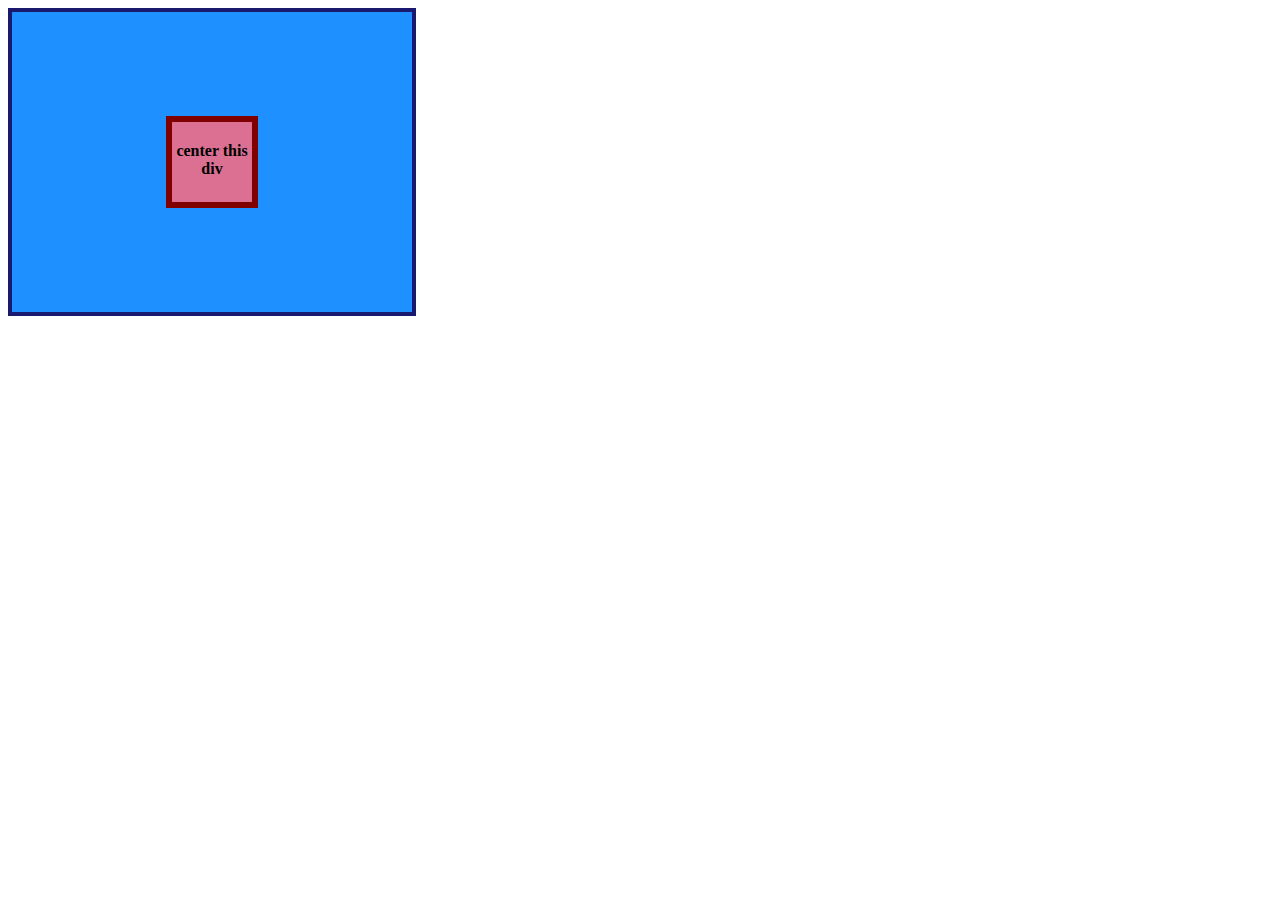
<file: flex/01-flex-center/index.html>
<!DOCTYPE html>
<html lang="en">
<head>
  <meta charset="UTF-8">
  <meta http-equiv="X-UA-Compatible" content="IE=edge">
  <meta name="viewport" content="width=device-width, initial-scale=1.0">
  <title>CENTER THIS DIV</title>
  <link rel="stylesheet" href="style.css">
</head>
<body>
  <div class="container">
    <div class="box">center this div</div>
  </div>
</body>
</html>
</file>
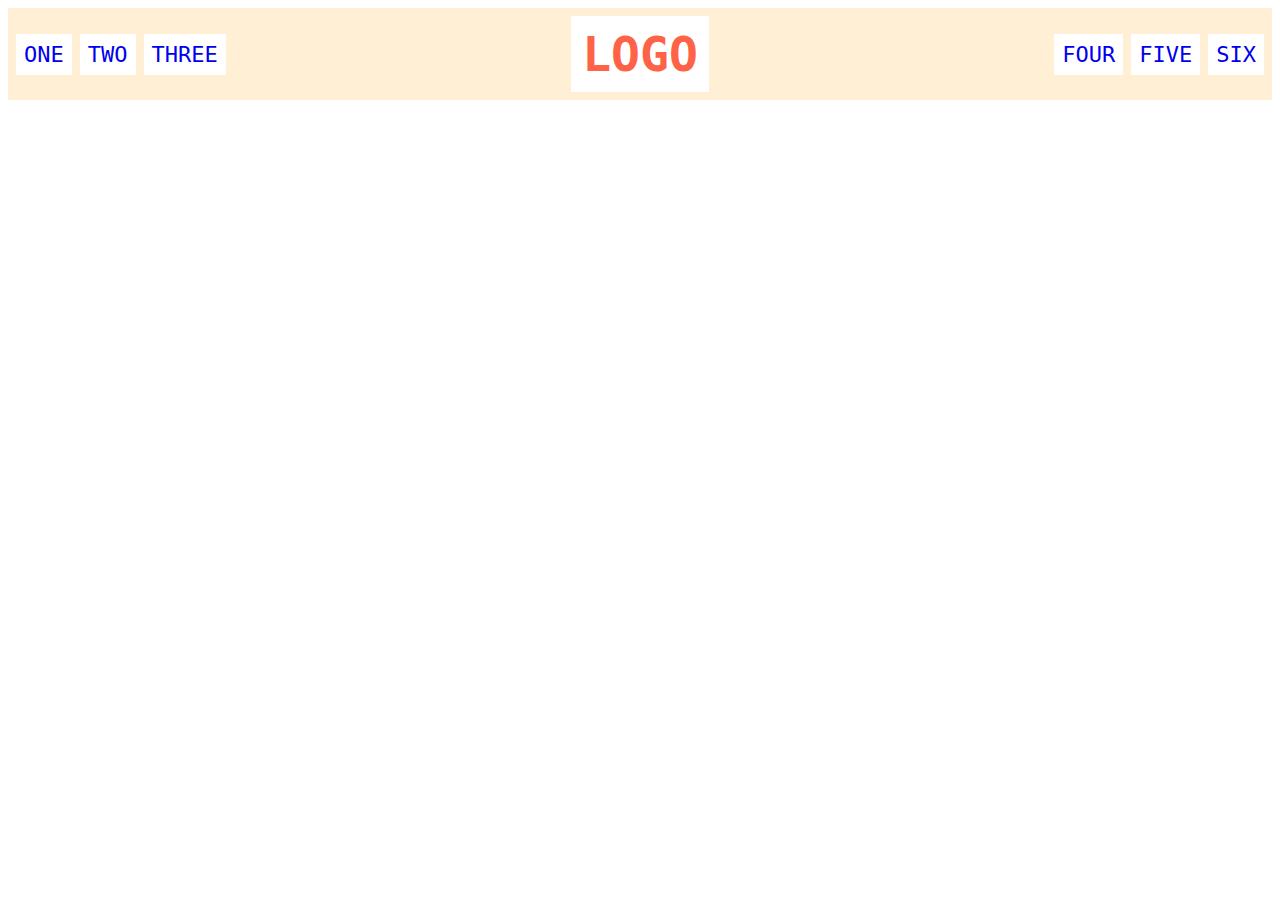
<file: flex/02-flex-header/index.html>
<!DOCTYPE html>
<html lang="en">
<head>
  <meta charset="UTF-8">
  <meta http-equiv="X-UA-Compatible" content="IE=edge">
  <meta name="viewport" content="width=device-width, initial-scale=1.0">
  <title>Flex Header</title>
  <link rel="stylesheet" href="style.css">
</head>
<body>
  <div class="header">
    <div class="left-links">
      <ul>
        <li><a href="#">ONE</a></li>
        <li><a href="#">TWO</a></li>
        <li><a href="#">THREE</a></li>
      </ul>
    </div>
    <div class="logo">LOGO</div>
    <div class="right-links">
      <ul>
        <li><a href="#">FOUR</a></li>
        <li><a href="#">FIVE</a></li>
        <li><a href="#">SIX</a></li>
      </ul>
    </div>
  </div>
</body>
</html>
</file>
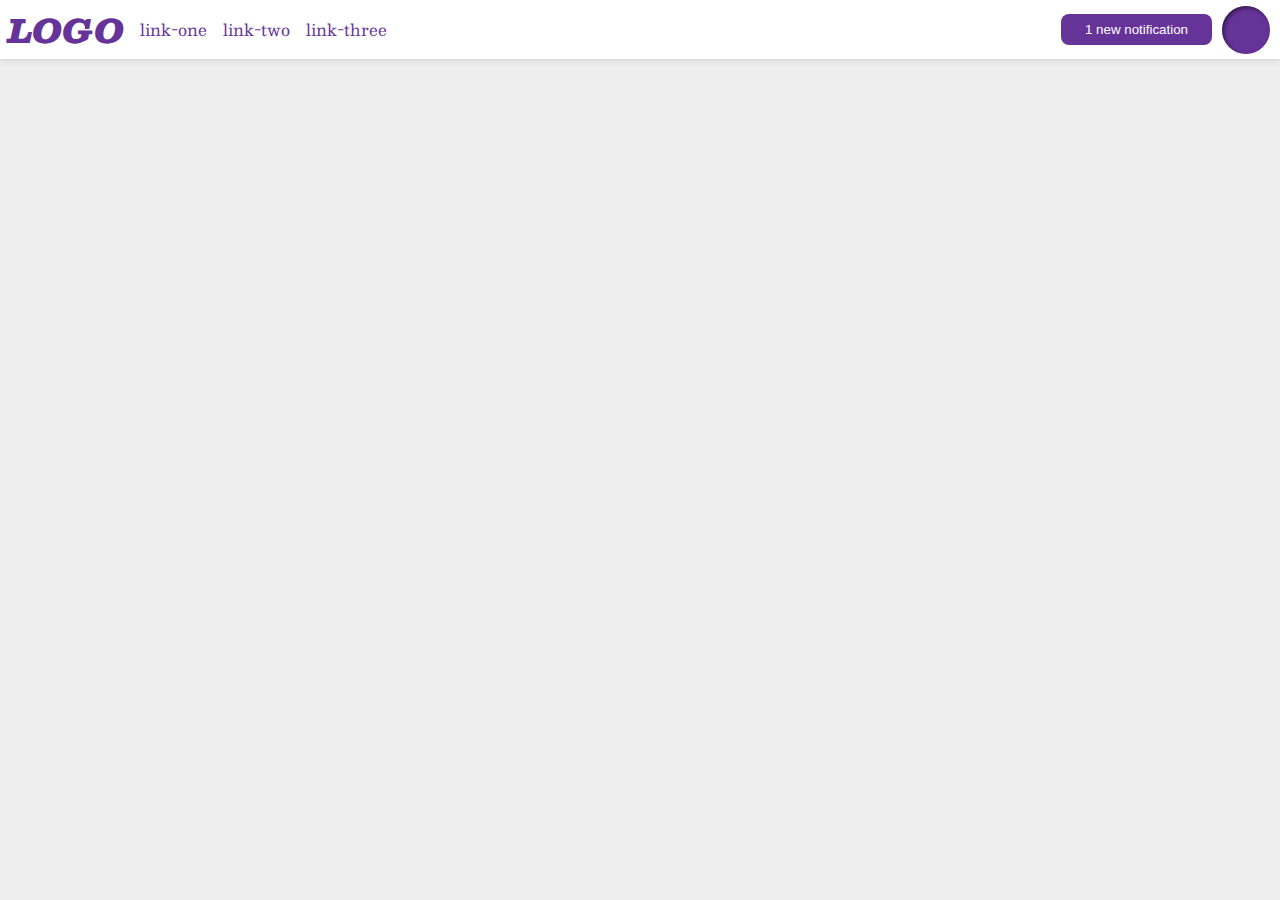
<file: flex/03-flex-header-2/index.html>
<!DOCTYPE html>
<html lang="en">
<head>
  <meta charset="UTF-8">
  <meta http-equiv="X-UA-Compatible" content="IE=edge">
  <meta name="viewport" content="width=device-width, initial-scale=1.0">
  <title>Flex Header 2</title>
  <link rel="stylesheet" href="style.css">
</head>
<body>
  <div class="header">
    <div class="logo">
      LOGO
    </div>
    <ul class="links">
      <li><a href="google.com">link-one</a></li>
      <li><a href="google.com">link-two</a></li>
      <li><a href="google.com">link-three</a></li>
    </ul>
     <button class="notifications">
      1 new notification
    </button>
    <div class="profile-image"></div>
  </div>
</body>
</html>
</file>
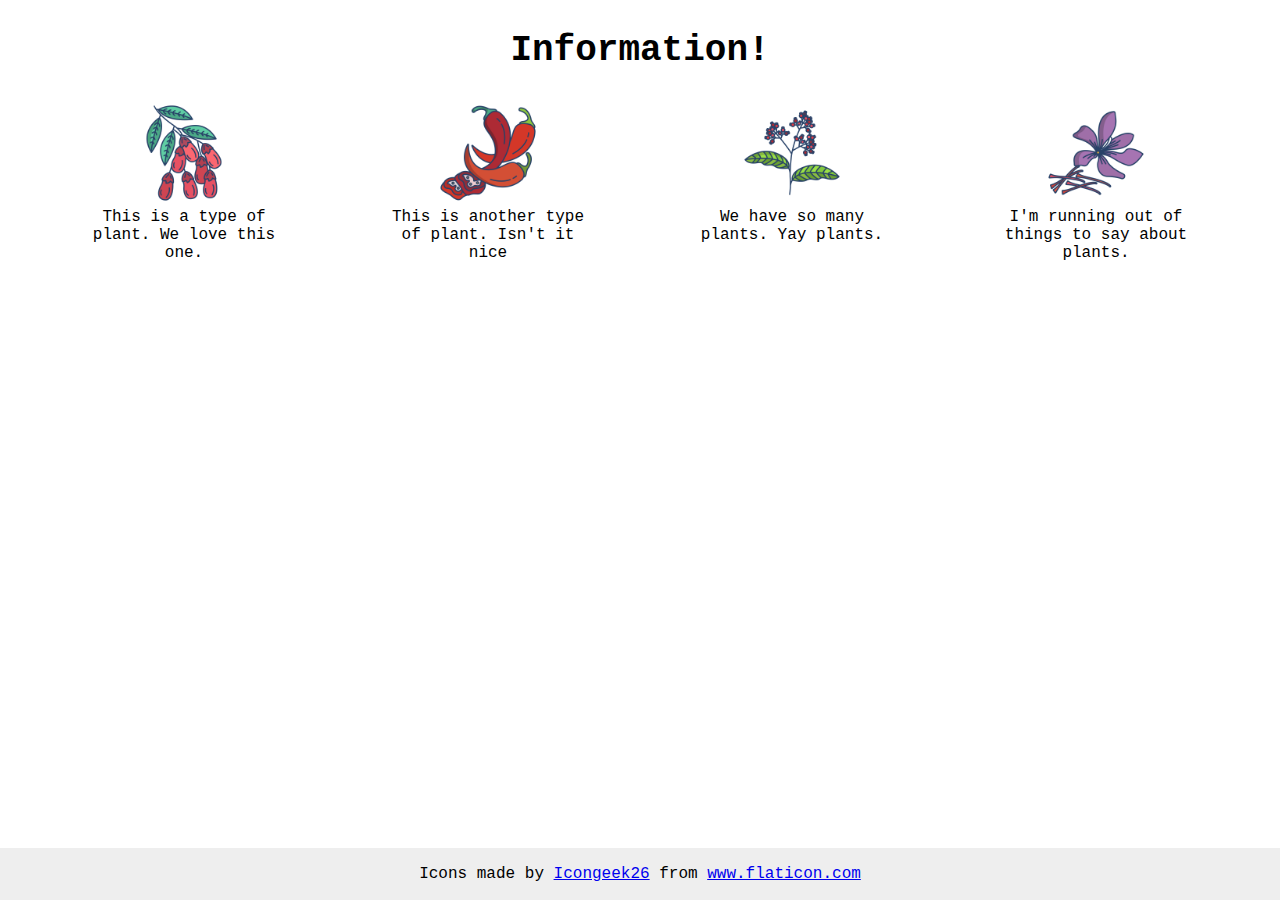
<file: flex/04-flex-information/index.html>
<!DOCTYPE html>
<html lang="en">
<head>
  <meta charset="UTF-8">
  <meta http-equiv="X-UA-Compatible" content="IE=edge">
  <meta name="viewport" content="width=device-width, initial-scale=1.0">
  <title>Information</title>
  <link rel="stylesheet" href="style.css">
</head>
<body>
  <div class="title">Information!</div>

<div class="container">
  <div class="box">
  <img src="./images/barberry.png" alt="barberry">
  <div class="text">This is a type of plant. We love this one.</div>
  </div>

  <div class="box">
  <img src="./images/chilli.png" alt="chili">
  <div class="text">This is another type of plant. Isn't it nice</div>
  </div>

  <div class="box">
  <img src="./images/pepper.png" alt="pepper">
  <div class="text">We have so many plants. Yay plants.</div>
  </div>

  <div class="box">
  <img src="./images/saffron.png" alt="saffron">
  <div class="text">I'm running out of things to say about plants.</div>
  </div>
</div>


  <!-- disregard this section, it's here to give attribution to the creator of these icons -->
  <div class="footer">
    <div>Icons made by <a href="https://www.flaticon.com/authors/icongeek26" title="Icongeek26">Icongeek26</a> from <a href="https://www.flaticon.com/" title="Flaticon">www.flaticon.com</a></div>
  </div>
</body>
</html>
</file>
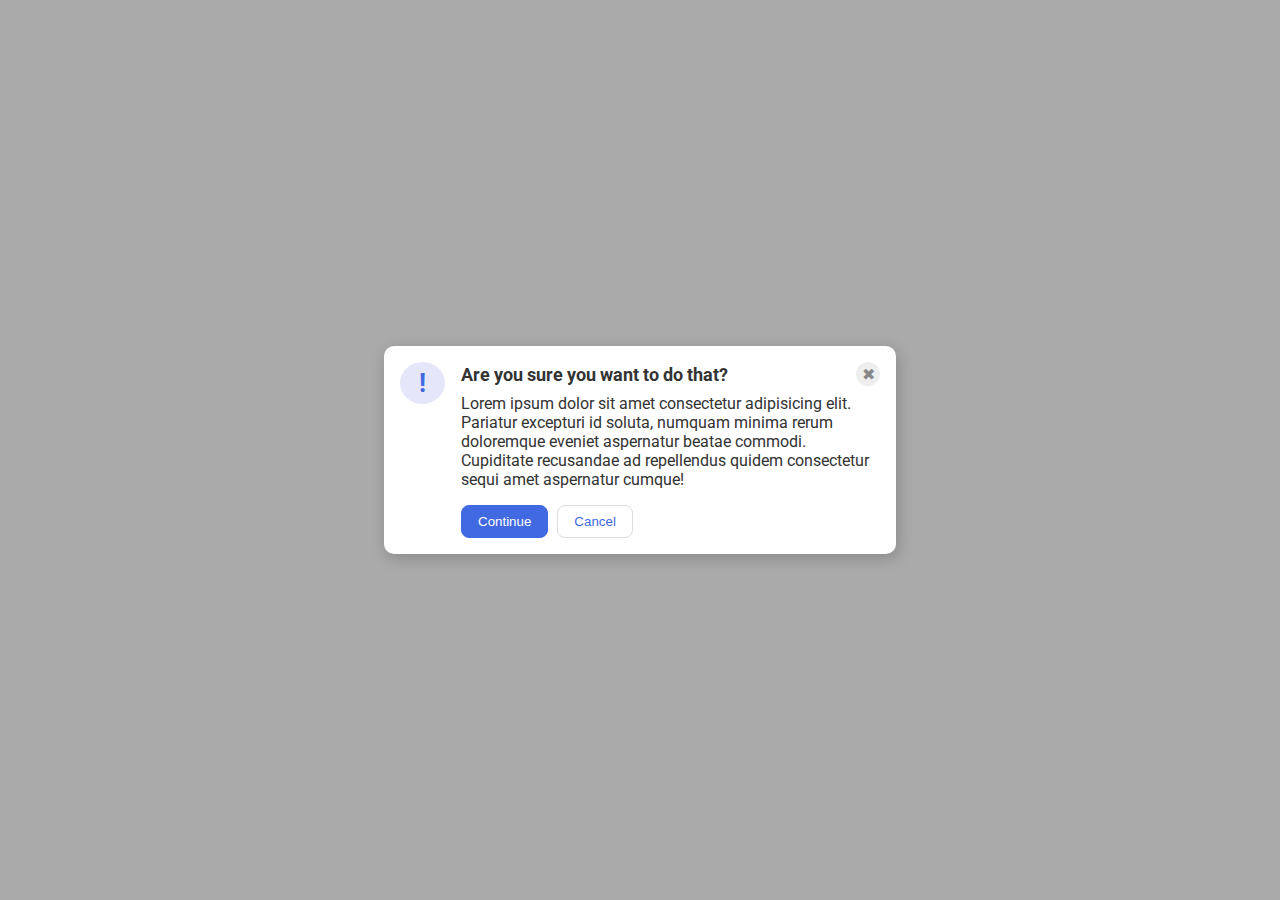
<file: flex/05-flex-modal/index.html>
<!DOCTYPE html>
<html lang="en">
<head>
  <meta charset="UTF-8">
  <meta http-equiv="X-UA-Compatible" content="IE=edge">
  <meta name="viewport" content="width=device-width, initial-scale=1.0">
  <link rel="stylesheet" href="style.css">
  <title>Modal</title>
</head>
<body>
  <div class="modal">
    <div class="icon">!</div>
    <div class="container">
      <div class="header">Are you sure you want to do that?
      <div class="close-button">✖</div>
    </div>

    <div class="text">Lorem ipsum dolor sit amet consectetur adipisicing elit. Pariatur excepturi id soluta, numquam minima rerum doloremque eveniet aspernatur beatae commodi. Cupiditate recusandae ad repellendus quidem consectetur sequi amet aspernatur cumque!</div>
    
    <button class="continue">Continue</button>
    <button class="cancel">Cancel</button>
  </div>
</div>
</body>
</html>
</file>
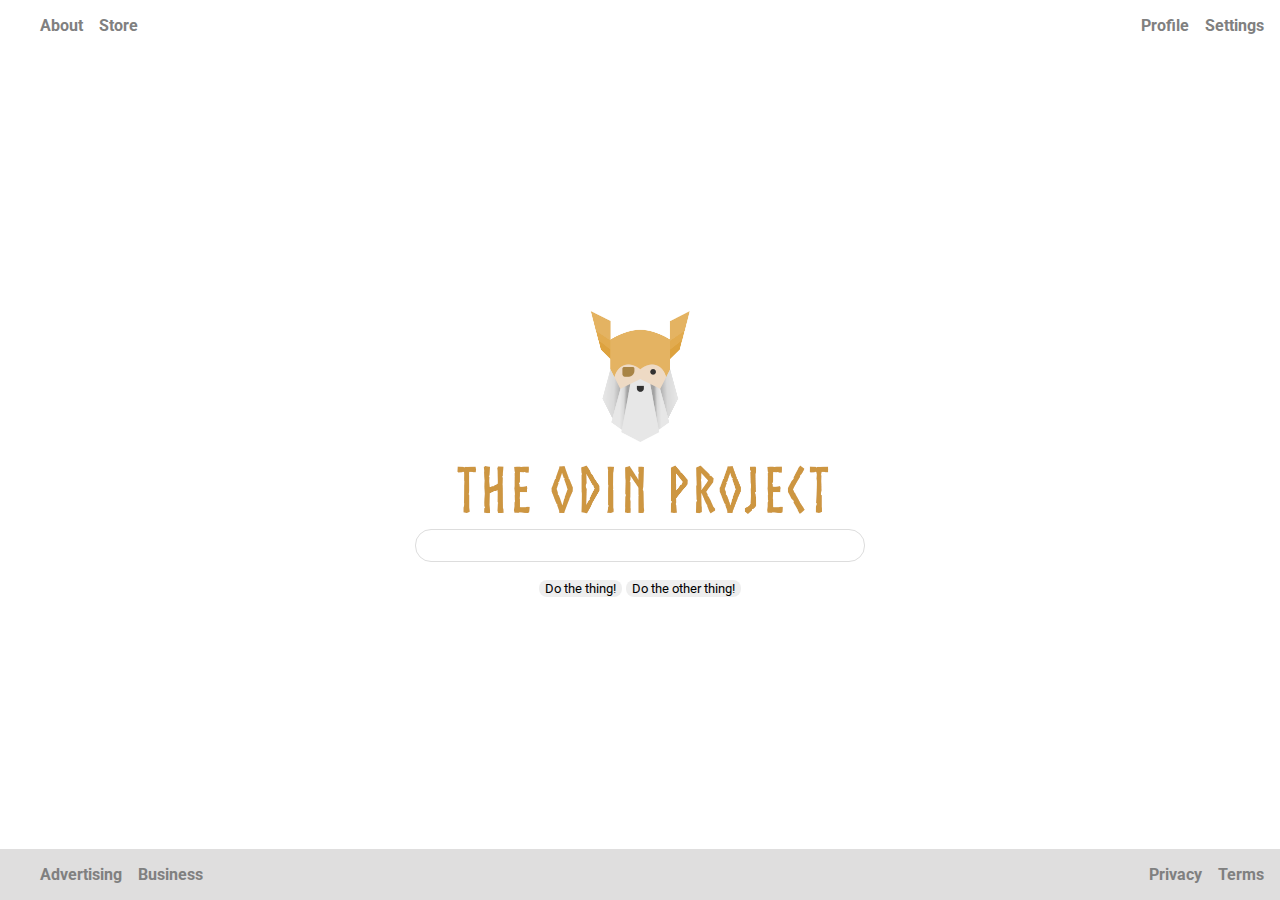
<file: flex/06-flex-layout/index.html>
<!DOCTYPE html>
<html lang="en">
<head>
  <meta charset="UTF-8">
  <meta http-equiv="X-UA-Compatible" content="IE=edge">
  <meta name="viewport" content="width=device-width, initial-scale=1.0">
  <title>LAYOUT</title>
  <link rel="stylesheet" href="./style.css">
</head>
<body>
  <div class="header">
    <ul class="left-links">
      <li><a href="google.com">About</a></li>
      <li><a href="google.com">Store</a></li>
    </ul>
    <ul class="right-links">
      <li><a href="google.com">Profile</a></li>
      <li><a href="google.com">Settings</a></li>
    </ul>
  </div>

  <div class="content">
    <img src="./logo.png" alt="">
    <div class="input">
      <input type="text">
    </div>
    <div class="buttons">
      <button>Do the thing!</button>
      <button>Do the other thing!</button>
    </div>
  </div>
  
  <div class="footer">
    <ul class="left-links">
      <li><a href="google.com">Advertising</a></li>
      <li><a href="google.com">Business</a></li>
    </ul>
    <ul class="right-links">
      <li><a href="google.com">Privacy</a></li>
      <li><a href="google.com">Terms</a></li>
    </ul>
  </div>
</body>
</html>
</file>
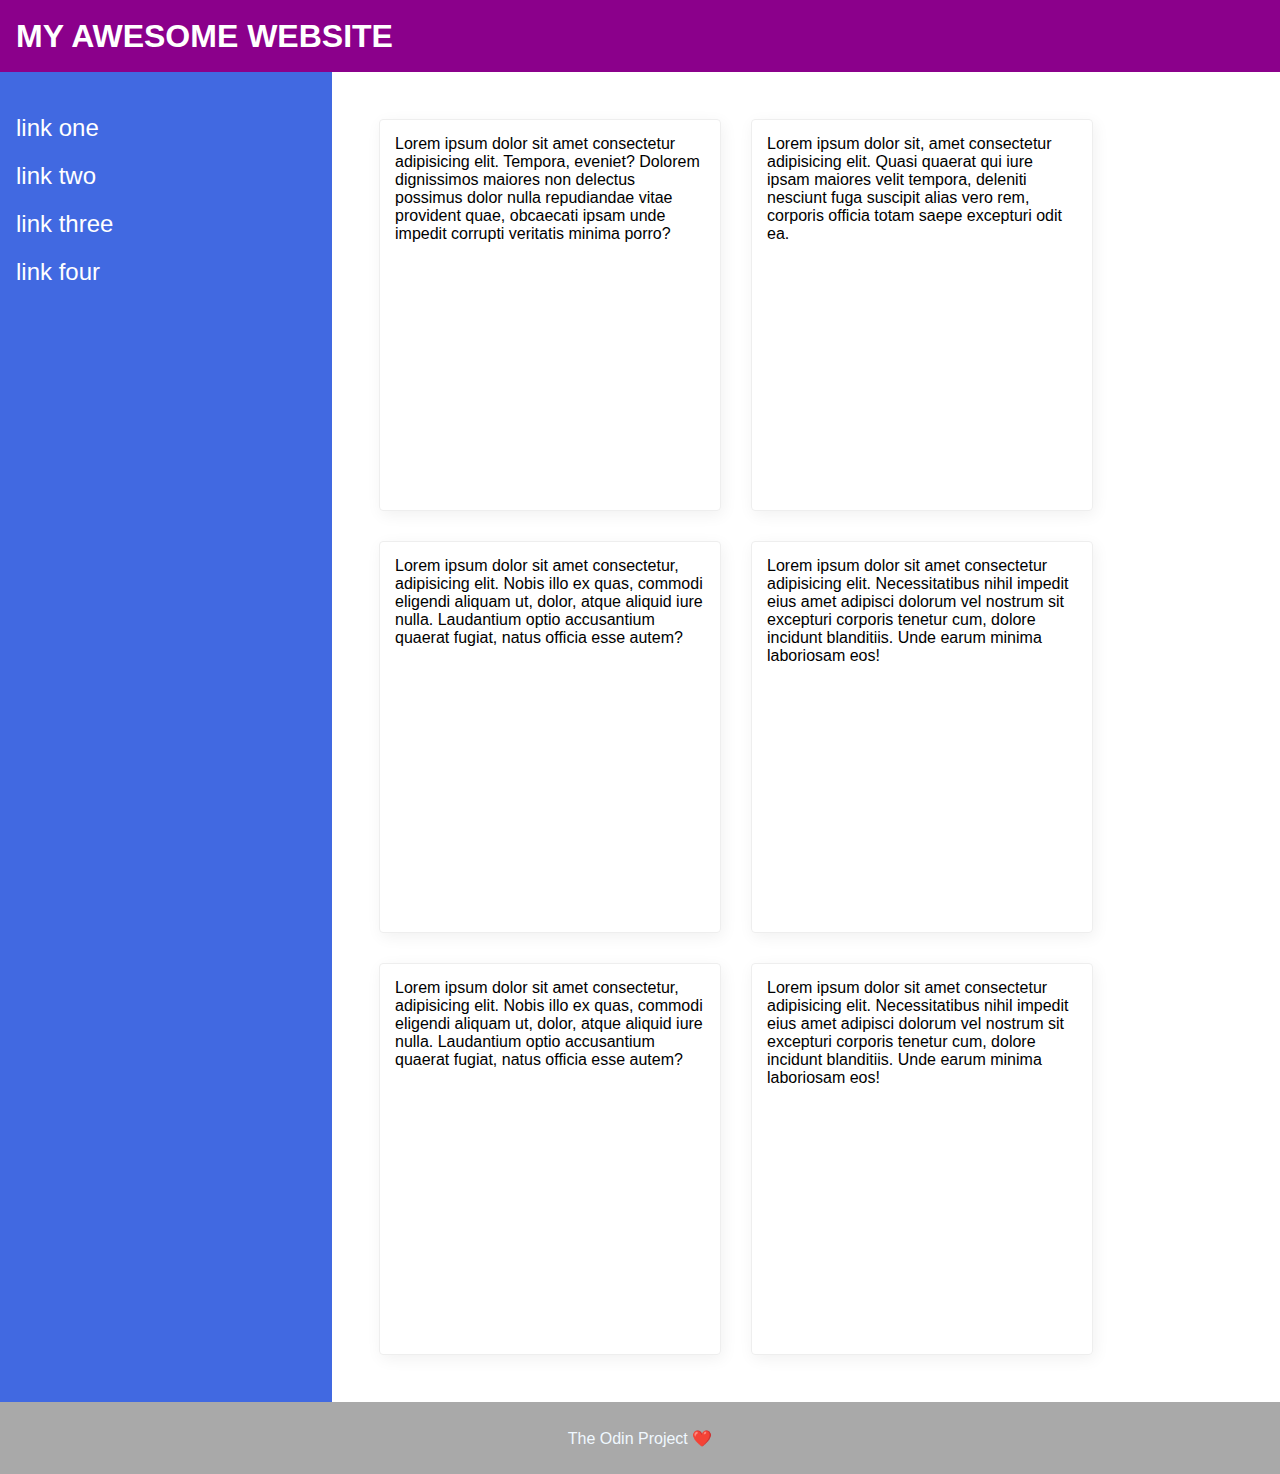
<file: flex/07-flex-layout-2/index.html>
<!DOCTYPE html>
<html lang="en">
<head>
  <meta charset="UTF-8">
  <meta http-equiv="X-UA-Compatible" content="IE=edge">
  <meta name="viewport" content="width=device-width, initial-scale=1.0">
  <title>The Holy Grail</title>
  <link rel="stylesheet" href="style.css">
</head>
<body>
  <div class="header">
    MY AWESOME WEBSITE
  </div>
  
  <div class="container">
  <div class="sidebar">
    <ul>
      <li><a href="google.com">link one</a></li>
      <li><a href="google.com">link two</a></li>
      <li><a href="google.com">link three</a></li>
      <li><a href="google.com">link four</a></li>
    </ul>
  </div>

  <div class="center">
  <div class="card">Lorem ipsum dolor sit amet consectetur adipisicing elit. Tempora, eveniet? Dolorem dignissimos maiores non delectus possimus dolor nulla repudiandae vitae provident quae, obcaecati ipsam unde impedit corrupti veritatis minima porro?</div>
  <div class="card">Lorem ipsum dolor sit, amet consectetur adipisicing elit. Quasi quaerat qui iure ipsam maiores velit tempora, deleniti nesciunt fuga suscipit alias vero rem, corporis officia totam saepe excepturi odit ea.</div>
  <div class="card">Lorem ipsum dolor sit amet consectetur, adipisicing elit. Nobis illo ex quas, commodi eligendi aliquam ut, dolor, atque aliquid iure nulla. Laudantium optio accusantium quaerat fugiat, natus officia esse autem?</div>
  <div class="card">Lorem ipsum dolor sit amet consectetur adipisicing elit. Necessitatibus nihil impedit eius amet adipisci dolorum vel nostrum sit excepturi corporis tenetur cum, dolore incidunt blanditiis. Unde earum minima laboriosam eos!</div>
  <div class="card">Lorem ipsum dolor sit amet consectetur, adipisicing elit. Nobis illo ex quas, commodi eligendi aliquam ut, dolor, atque aliquid iure nulla. Laudantium optio accusantium quaerat fugiat, natus officia esse autem?</div>
  <div class="card">Lorem ipsum dolor sit amet consectetur adipisicing elit. Necessitatibus nihil impedit eius amet adipisci dolorum vel nostrum sit excepturi corporis tenetur cum, dolore incidunt blanditiis. Unde earum minima laboriosam eos!</div>
</div>
</div>

  <div class="footer">
    The Odin Project ❤️
  </div>
</body>
</html>
</file>
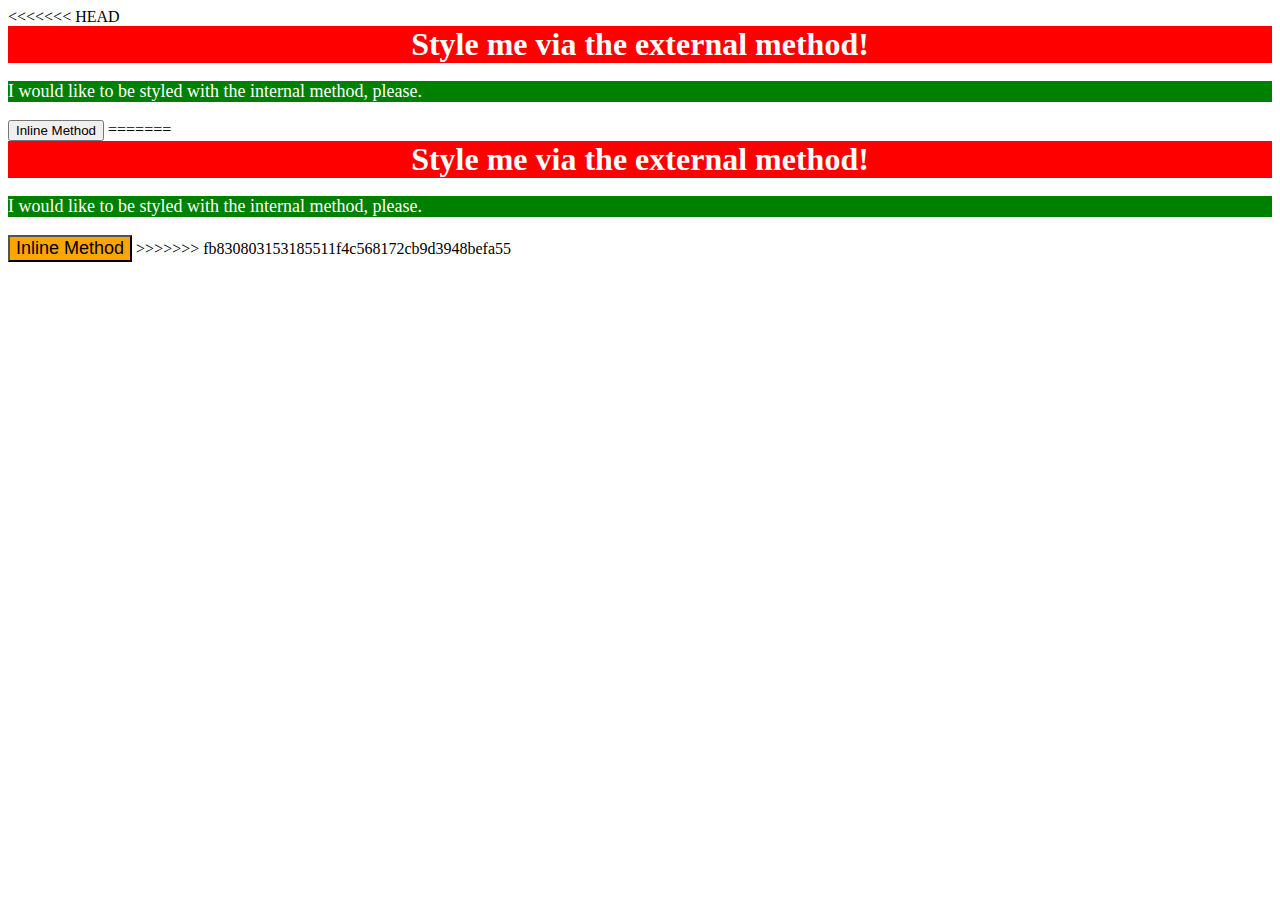
<file: foundations/01-css-methods/index.html>
<!DOCTYPE html>
<<<<<<< HEAD
<html lang="en">
<head>
  <meta charset="UTF-8">
  <meta http-equiv="X-UA-Compatible" content="IE=edge">
  <meta name="viewport" content="width=device-width, initial-scale=1.0">
  <title>Methods for Adding CSS</title>
</head>
<body>
  <div>Style me via the external method!</div>
  <p>I would like to be styled with the internal method, please.</p>
  <button>Inline Method</button>
</body>
=======
<html>
<head>
    <meta charset="utf-8">
    <link rel="stylesheet" href="style.css" />
    <title>CSS Exercises</title>   
    <style>
        p {
          background-color: green;
          color: white;
          font-size: 18px;  
        }
    </style>
</head>

<div>
    Style me via the external method!
</div>

<p>
    I would like to be styled with the internal method, please.</p>
 
<button style="background-color: orange; font-size: 18px;">Inline Method</button>

>>>>>>> fb830803153185511f4c568172cb9d3948befa55
</html>
</file>
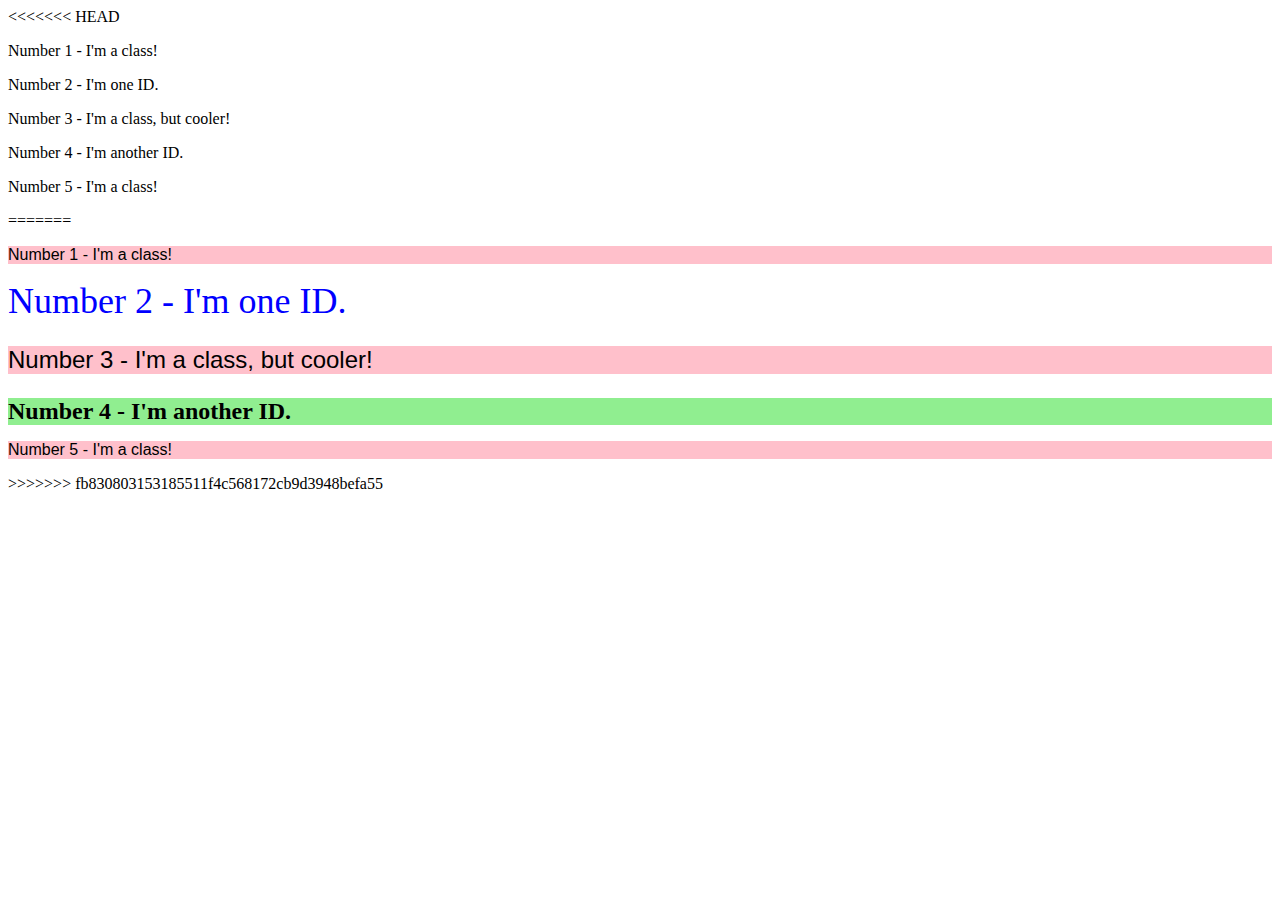
<file: foundations/02-class-id-selectors/index.html>
<!DOCTYPE html>
<html lang="en">
<head>
  <meta charset="UTF-8">
  <meta http-equiv="X-UA-Compatible" content="IE=edge">
  <meta name="viewport" content="width=device-width, initial-scale=1.0">
  <title>Class and ID Selectors</title>
  <link rel="stylesheet" href="style.css">
</head>
<body>
<<<<<<< HEAD
  <p>Number 1 - I'm a class!</p>
  <div>Number 2 - I'm one ID.</div>
  <p>Number 3 - I'm a class, but cooler!</p>
  <div>Number 4 - I'm another ID.</div>
  <p>Number 5 - I'm a class!</p>
=======
  <p class="odd">Number 1 - I'm a class!</p>
  <div id="second">Number 2 - I'm one ID.</div>
  <p class="odd third">Number 3 - I'm a class, but cooler!</p>
  <div id="fourth">Number 4 - I'm another ID.</div>
  <p class="odd">Number 5 - I'm a class!</p>
>>>>>>> fb830803153185511f4c568172cb9d3948befa55
</body>
</html>
</file>
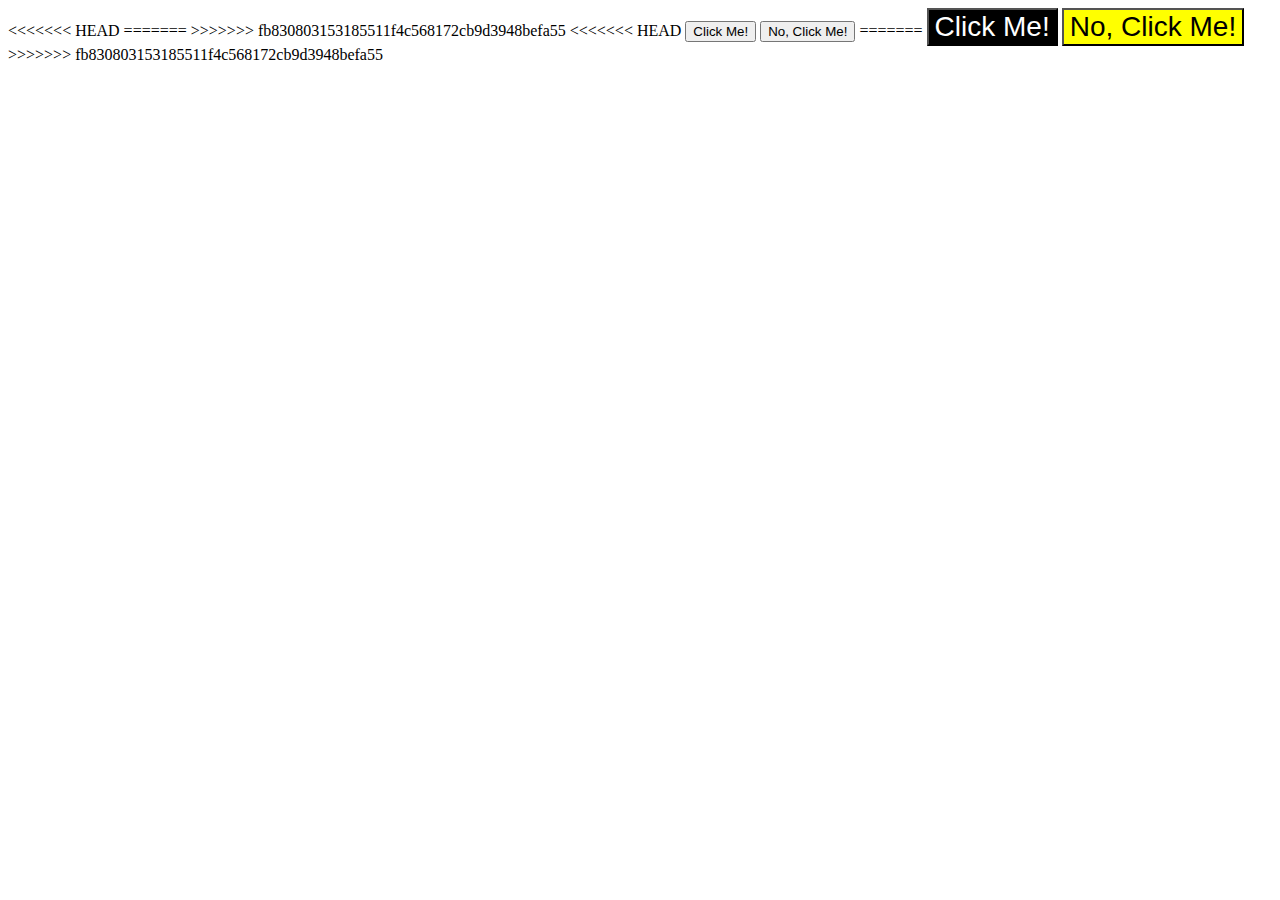
<file: foundations/03-grouping-selectors/index.html>
<<<<<<< HEAD
=======

>>>>>>> fb830803153185511f4c568172cb9d3948befa55
<!DOCTYPE html>
<html lang="en">
<head>
  <meta charset="UTF-8">
  <meta http-equiv="X-UA-Compatible" content="IE=edge">
  <meta name="viewport" content="width=device-width, initial-scale=1.0">
  <title>Grouping Selectors</title>
  <link rel="stylesheet" href="style.css">
</head>
<body>
<<<<<<< HEAD
  <button>Click Me!</button>
  <button>No, Click Me!</button>
=======
  <button class="first">Click Me!</button>
  <button class="second">No, Click Me!</button>
>>>>>>> fb830803153185511f4c568172cb9d3948befa55
</body>
</html>
</file>
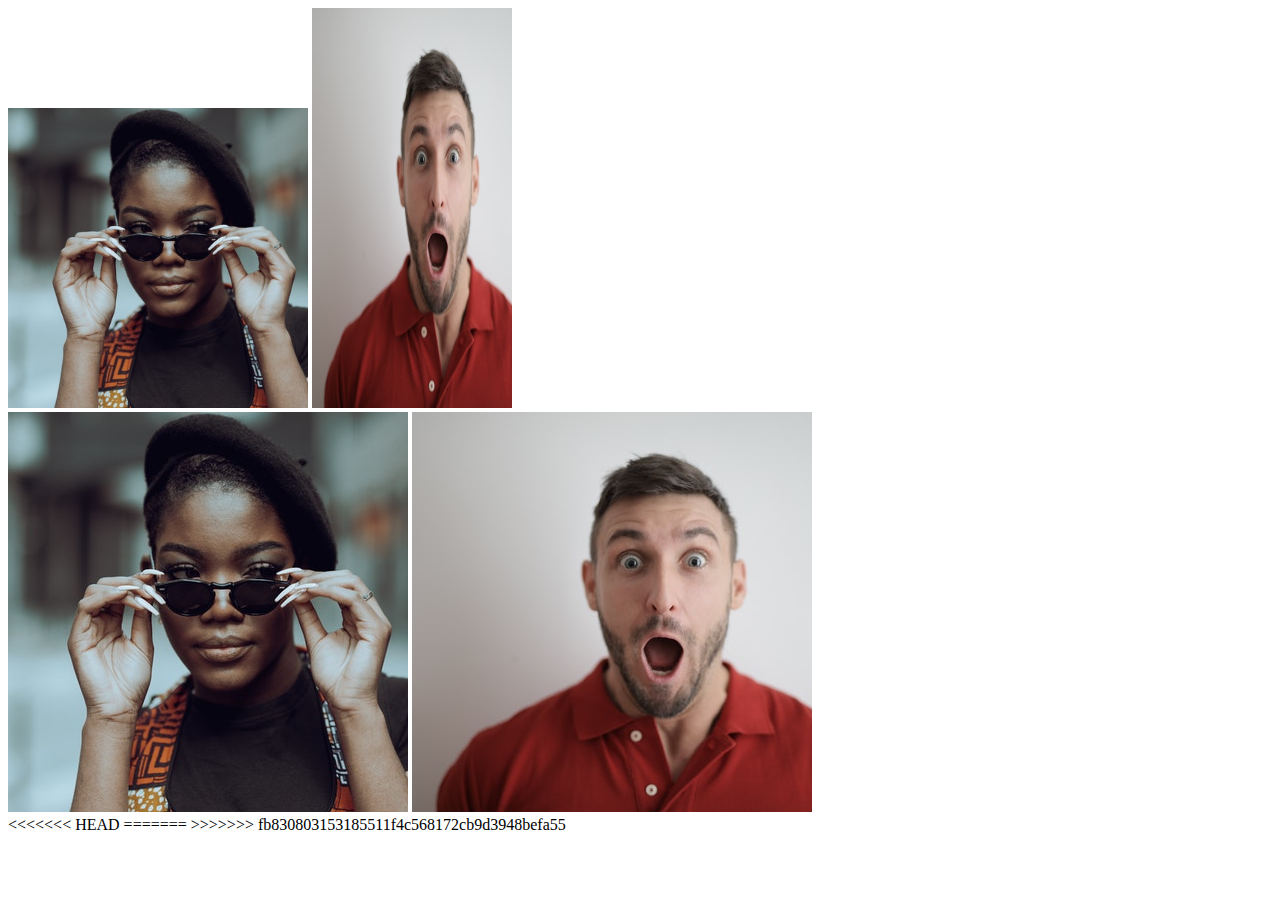
<file: foundations/04-chaining-selectors/index.html>
<!DOCTYPE html>
<html lang="en">
<head>
  <meta charset="UTF-8">
  <meta http-equiv="X-UA-Compatible" content="IE=edge">
  <meta name="viewport" content="width=device-width, initial-scale=1.0">
  <title>Chaining Selectors</title>
  <link rel="stylesheet" href="style.css">
</head>
<body>
  <!-- Use the classes BELOW this line -->
  <div>
    <img class="avatar proportioned" src="./pexels-katho-mutodo-8434791.jpg" alt="">
    <img class="avatar distorted" src="./pexels-andrea-piacquadio-3777931.jpg" alt="">
  </div>
  <!-- Use the classes ABOVE this line -->
  <div>
    <img class="original-proportioned" src="./pexels-katho-mutodo-8434791.jpg" alt="">
    <img class="original-distorted" src="./pexels-andrea-piacquadio-3777931.jpg" alt="">
  </div>
</body>
<<<<<<< HEAD
</html>
=======
</html>
>>>>>>> fb830803153185511f4c568172cb9d3948befa55
</file>
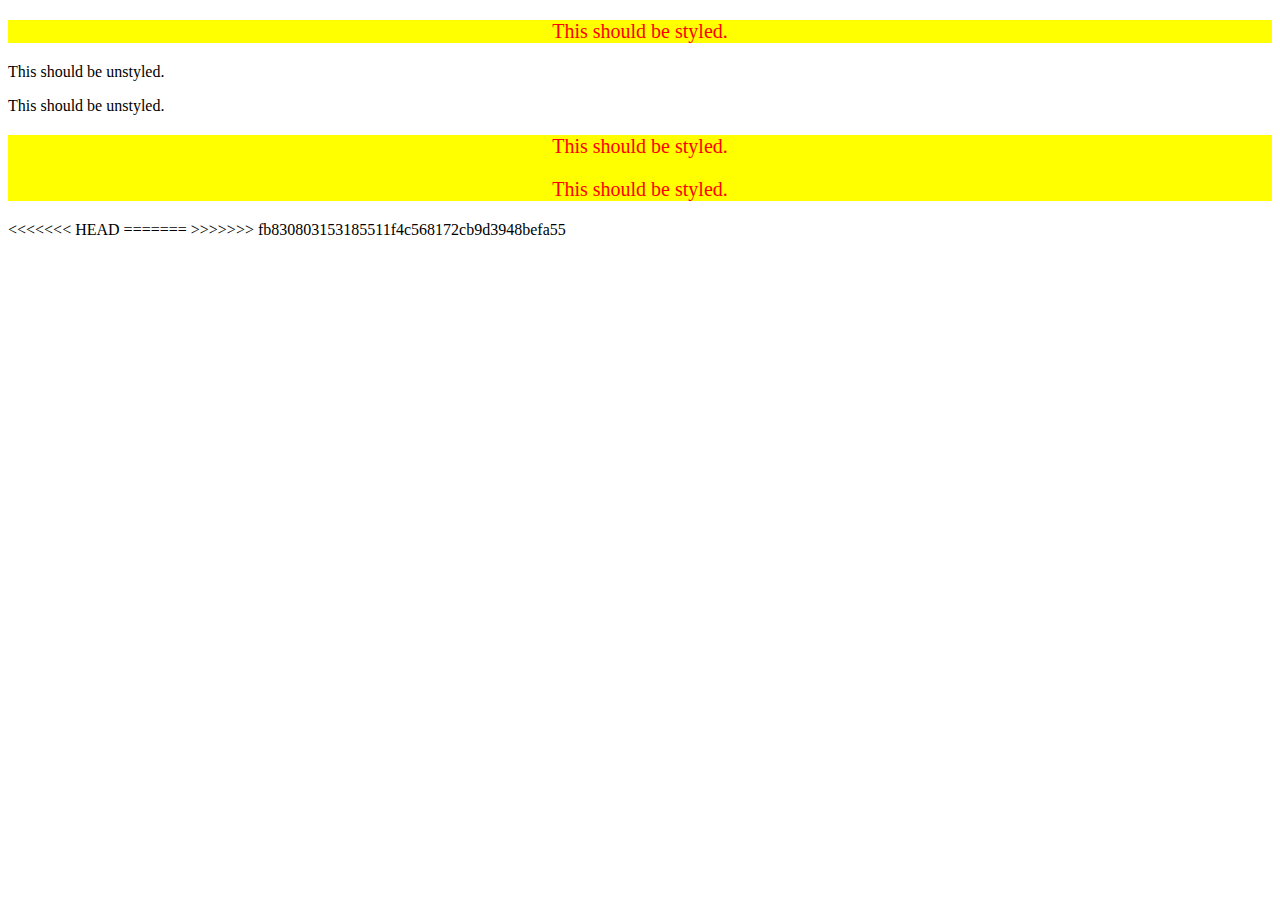
<file: foundations/05-descendant-combinator/index.html>
<!DOCTYPE html>
<html lang="en">
<head>
  <meta charset="UTF-8">
  <meta http-equiv="X-UA-Compatible" content="IE=edge">
  <meta name="viewport" content="width=device-width, initial-scale=1.0">
  <title>Descendant Combinator</title>
  <link rel="stylesheet" href="style.css">
</head>
<body>
  <div class="container">
    <p class="text">This should be styled.</p>
  </div>
  <p class="text">This should be unstyled.</p>
  <p class="text">This should be unstyled.</p>
  <div class="container">
    <p class="text">This should be styled.</p>
    <p class="text">This should be styled.</p>
  </div>
</body>
<<<<<<< HEAD
</html>
=======
</html>
>>>>>>> fb830803153185511f4c568172cb9d3948befa55
</file>
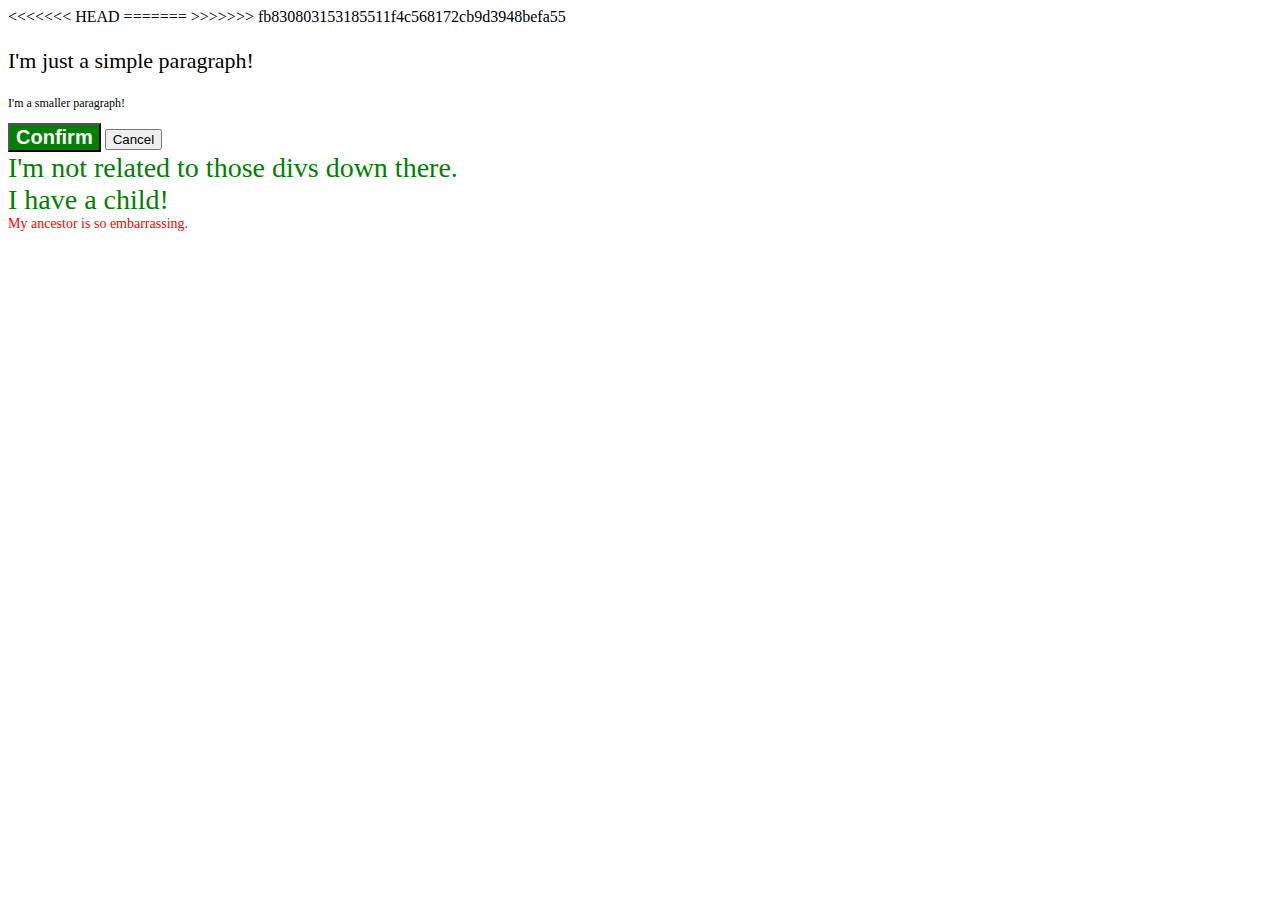
<file: foundations/06-cascade-fix/index.html>
<<<<<<< HEAD
=======
  
>>>>>>> fb830803153185511f4c568172cb9d3948befa55
<!DOCTYPE html>
<html lang="en">
<head>
  <meta charset="UTF-8">
  <meta http-equiv="X-UA-Compatible" content="IE=edge">
  <meta name="viewport" content="width=device-width, initial-scale=1.0">
  <title>Fix the Cascade</title>
  <link rel="stylesheet" href="style.css">
</head>
<body>
  <p class="para">I'm just a simple paragraph!</p>
  <p class="para small-para">I'm a smaller paragraph!</p>

  <button id="confirm-button" class="button confirm">Confirm</button>
  <button id="cancel-button" class="button cancel">Cancel</button>

  <div class="text">I'm not related to those divs down there.</div>
  <div class="text">I have a child!
    <div class="text child">My ancestor is so embarrassing.</div>
  </div>
</body>
</html>
</file>
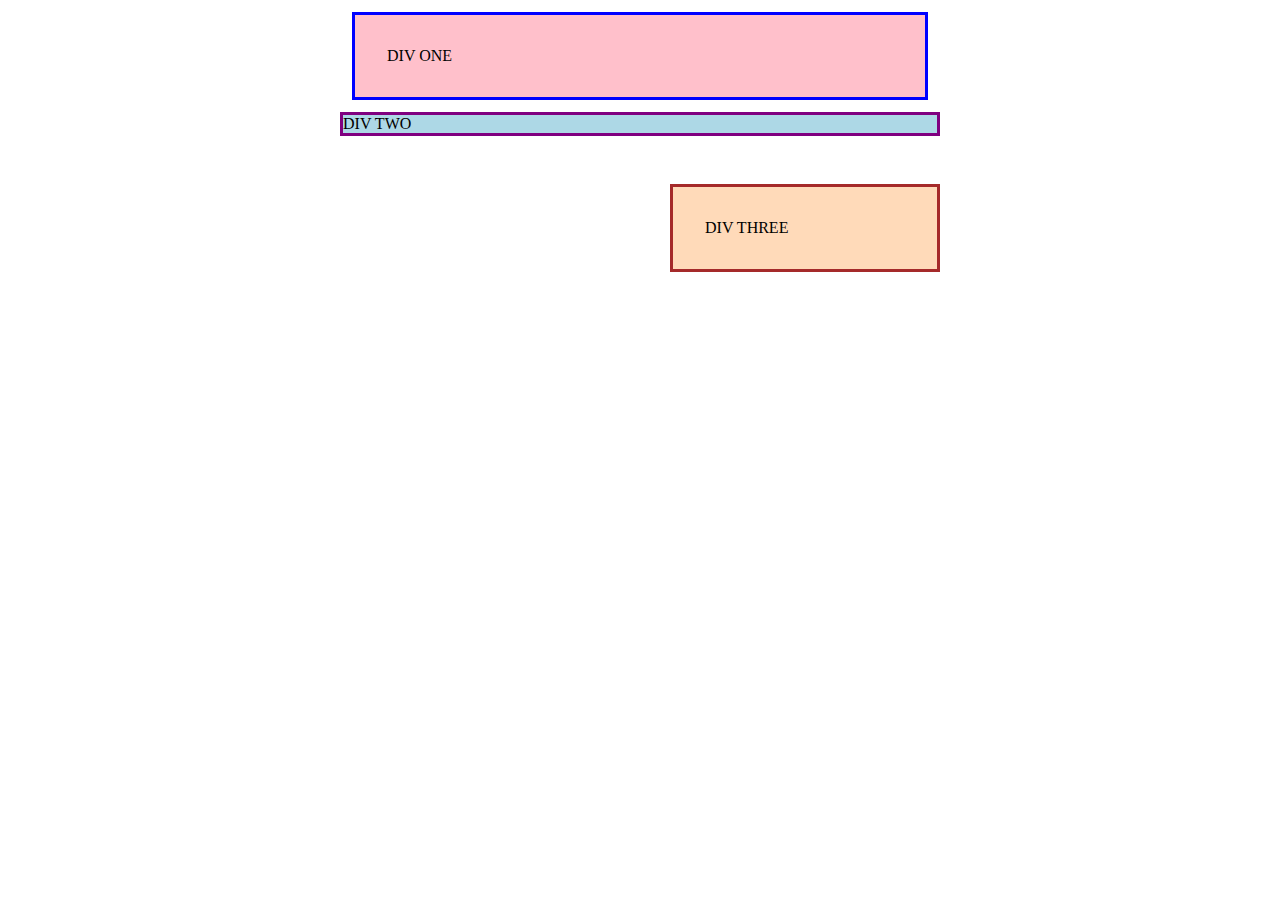
<file: margin-and-padding/margin-and-padding-1/index.html>
<!DOCTYPE html>
<html lang="en">
<head>
  <meta charset="UTF-8">
  <meta http-equiv="X-UA-Compatible" content="IE=edge">
  <meta name="viewport" content="width=device-width, initial-scale=1.0">
  <title>Margin and Padding exercise</title>
  <link rel="stylesheet" href="style.css">
</head>
<body>
  <div class="one">
    DIV ONE
  </div>
  <div class="two">
    DIV TWO
  </div>
  <div class="three">
    DIV THREE
  </div>
</body>
</html>
</file>
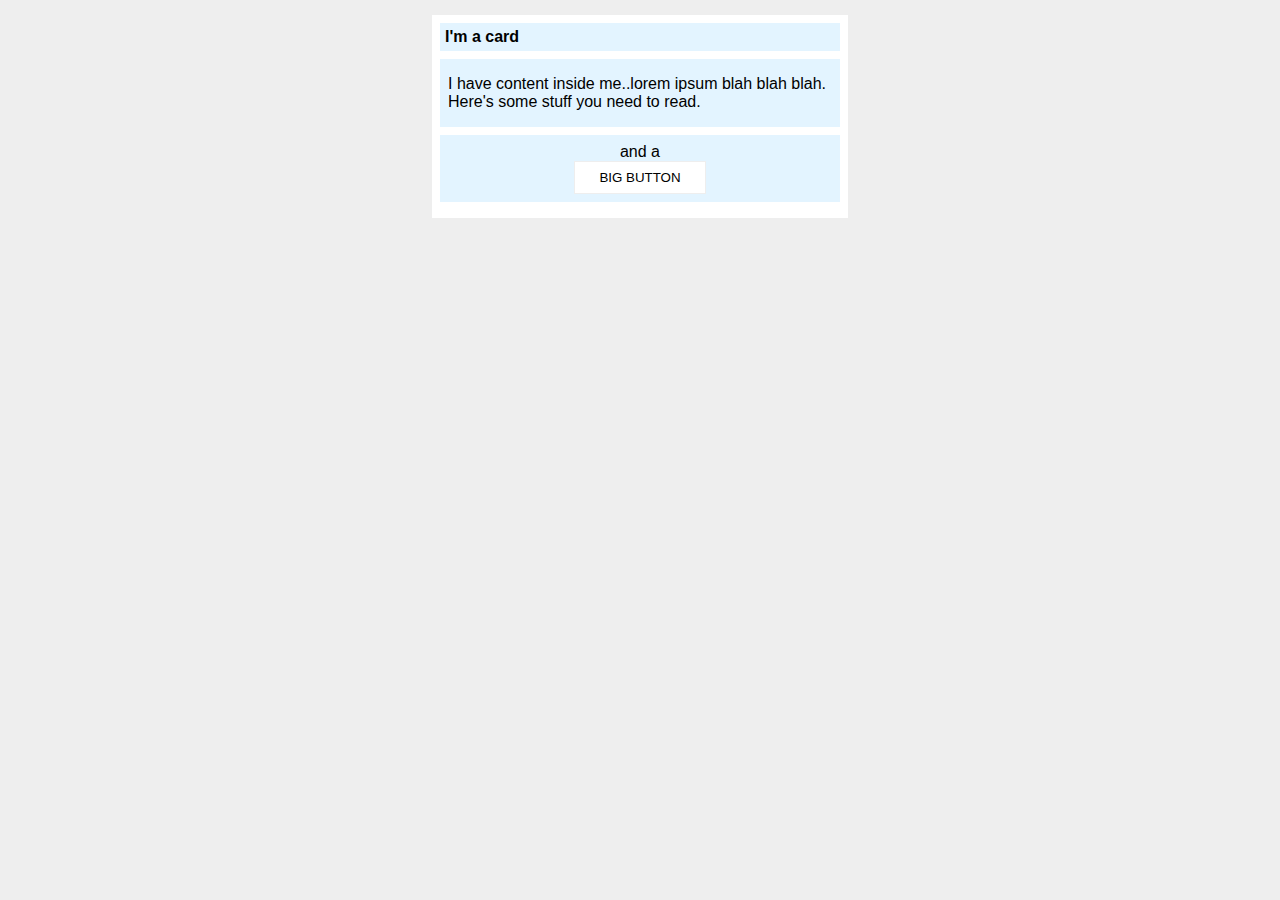
<file: margin-and-padding/margin-and-padding-2/index.html>
<!DOCTYPE html>
<html lang="en">
<head>
  <meta charset="UTF-8">
  <meta http-equiv="X-UA-Compatible" content="IE=edge">
  <meta name="viewport" content="width=device-width, initial-scale=1.0">
  <title>Margin and Padding exercise 2</title>
  <link rel="stylesheet" href="style.css">
</head>
<body>
  <div class="card">
    <h1 class="title">I'm a card</h1>
    <div class="content">I have content inside me..lorem ipsum blah blah blah. Here's some stuff you need to read.</div>
    <div class="button">and a <button>BIG BUTTON</button></div>
  </div>
</body>
</html>
</file>
<file: flex/01-flex-center/style.css>
.container {
  background: dodgerblue;
  border: 4px solid midnightblue;
  width: 400px;
  height: 300px;
  display: flex;
  justify-content: center;
}

.box {
  background: palevioletred;
  font-weight: bold;
  text-align: center;
  border: 6px solid maroon;
  width: 80px;
  height: 60px;
  padding: 20px 0 0 0;
  align-self: center;
}
</file>
<file: flex/02-flex-header/style.css>
.header  {
  font-family: monospace;
  background: papayawhip;
  display: flex;
  align-items: center;
  padding: 8px;
}

.logo {
  font-size: 48px;
  font-weight: 900;
  color: tomato;
  background: white;
  padding: 10px 0 10px 0;
  text-align: center;
  flex: 1;
}

.left-links {
  flex: 4;
  display: flex;
  justify-content: left;
}

.right-links {
  flex: 4;
  display: flex;
  justify-content: right;
}


ul {
  /* this removes the dots on the list items*/
  list-style-type: none;
  margin: 0;
  padding: 0;
  gap: 8px;
  display: flex;
}

a {
  font-size: 22px;
  background: white;
  padding: 8px;
  /* this removes the line under the links */
  text-decoration: none;
}
</file>
<file: flex/03-flex-header-2/style.css>
/* this is some magical font-importing.  
you'll learn about it later. */
@import url('https://fonts.googleapis.com/css2?family=Besley:ital,wght@0,400;1,900&display=swap');

body {
  margin: 0;
  background: #eee;
  font-family: Besley, serif;
}

.header {
  background: white;
  border-bottom: 1px solid #ddd;
  box-shadow: 0 0 8px rgba(0,0,0,.1);
  display: flex;
  align-items: center;
}

.profile-image {
  background: rebeccapurple;
  box-shadow: inset 2px 2px 4px rgba(0,0,0,.5);
  border-radius: 50%;
  width: 48px;
  height:  48px;
  margin-left: 10px;
  margin-right: 10px;
}

.logo {
  color: rebeccapurple;
  font-size: 32px;
  font-weight: 900;
  font-style: italic;
  padding-left: 8px;
}

button {
  border: none;
  border-radius: 8px;
  background: rebeccapurple;
  color: white;
  padding: 8px 24px;
  margin-top: 8px;
  margin-bottom: 8px;
}

a {
  /* this removes the line under our links */
  text-decoration: none;
  color: rebeccapurple;
}

ul {
  list-style-type: none;
  display: flex;
  gap: 16px;
  margin-left: 0;
  padding-left: 16px;
  flex-grow: 1;
}
</file>
<file: flex/04-flex-information/style.css>
body {
  font-family: 'Courier New', Courier, monospace;
}

img {
  width: 100px;
  height: 100px;
}

.title {
  font-size: 36px;
  font-weight: 900;
  text-align: center;
  margin-top: 30px;
}

.container {
  display: flex;
  justify-content: center;
}

.box {
width: 200px;
margin-top: 32px;
margin-left: 52px;
margin-right: 52px;
text-align: center;
}

/* do not edit this footer */
.footer {
  position: fixed;
  bottom: 0;
  left: 0;
  right: 0;
  height: 52px;
  display: flex;
  align-items: center;;
  justify-content: center;
  background: #eee;
}
</file>
<file: flex/05-flex-modal/style.css>
@import url('https://fonts.googleapis.com/css2?family=Roboto:wght@400;700&display=swap');

html, body {
  height: 100%;
}

body {
  font-family: Roboto, sans-serif;
  margin: 0;
  background: #aaa;
  color: #333;
  /* I'll give you this one for free lol */
  display: flex;
  align-items: center;
  justify-content: center;
}

.modal {
  display: flex;
  background: white;
  width: 480px;
  border-radius: 10px;
  box-shadow: 2px 4px 16px rgba(0,0,0,.2);
  gap: 16px;
  padding: 16px;
}

.icon {
  color: royalblue;
  font-size: 26px;
  font-weight: 700;
  background: lavender;
  width: 42px;
  height: 42px;
  border-radius: 50%;
  display: flex;
  align-items: center;
  justify-content: center;
  min-width: 5vh;
}

.header {
  display: flex;
  justify-content: space-between;
  align-items: center;
  font-size: 20px;
  font-weight: bold;
  font-size: 18px;
  margin-bottom: 8px;
}

.close-button {
  background: #eee;
  border-radius: 50%;
  color: #888;
  font-weight: 400;
  font-size: 16px;
  height: 24px;
  width: 24px;
  display: flex;
  align-items: center;
  justify-content: center;
}

.text {
  margin-bottom: 16px;
}

button {
  padding: 8px 16px;
  border-radius: 8px;
  margin-right: 5px;
}

button.continue {
  background: royalblue;
  border: 1px solid royalblue;
  color: white;
}

button.cancel {
  background: white;
  border: 1px solid #ddd;
  color: royalblue;
}
</file>
<file: flex/06-flex-layout/style.css>
@import url('https://fonts.googleapis.com/css2?family=Roboto:wght@400;700&display=swap');

body {
  height: 100vh;
  margin: 0;
  overflow: hidden;
  font-family: Roboto, sans-serif;
  display: flex;
  flex-direction: column;
  justify-content: space-between;
}

img {
  width: 600px;
}

button {
  font-family: Roboto, sans-serif;
  border: none;
  border-radius: 8px;
  background: #eee;
}

input {
  border: 1px solid #ddd;
  border-radius: 16px;
  padding: 8px 24px;
  width: 400px;
  margin-bottom: 16px;
}

li {
  list-style-type: none;
}

a {
  text-decoration: none;
  color: gray;
  font: sans-serif;
  font-weight: bold;
}

.header {
  display: flex;
  flex-direction: row;
  justify-content: space-between;
}

.left-links {
  display: flex;
  flex-direction: row;
  gap: 16px;
}

.right-links {
  display: flex;
  flex-direction: row;
  gap: 16px;
  margin-right: 16px;
}

.content {
  display: flex;
  flex-direction: column;
  justify-content: center;
  align-items: center;
  flex: 1;
}

.footer {
  display: flex;
  flex-direction: row;
  justify-content: space-between;
  background-color: rgb(223, 222, 222);
}
</file>
<file: flex/07-flex-layout-2/style.css>
body {
  font-family: -apple-system, BlinkMacSystemFont, 'Segoe UI', Roboto, Oxygen, Ubuntu, Cantarell, 'Open Sans', 'Helvetica Neue', sans-serif;
  margin: 0;
  min-height: 100vh;
  display: flex;
  flex-direction: column;
}

.header {
  height: 72px;
  background: darkmagenta;
  color: white;
  font-size: 32px;
  font-weight: bold;
  padding: 0 16px;
  display: flex;
  align-items: center;
}

.footer {
  height: 72px;
  background: darkgrey;
  color: aliceblue;
  display: flex;
  align-items: center;
  justify-content: center;
}

.container {
  display: flex;
  flex: 1;
  max-width: 1700px;
}

.sidebar {
  min-width: 300px;
  background: royalblue;
  padding: 16px;
  flex-shrink: 0;
}

.center {
  padding: 32px;
  display: flex;
  flex-wrap: wrap;
}

.card {
  border: 1px solid #eee;
  box-shadow: 2px 4px 16px rgba(0,0,0,.06);
  border-radius: 4px;
  padding: 15px;
  margin: 15px;
  min-height: 40vh;
  width: 310px;
}

ul {
  padding: 0;
}

li {
  list-style-type: none;
  padding: 10px 0 10px 0;
  font-size: 24px;
}

a {
  color: white;
  text-decoration: none;
}
</file>
<file: foundations/01-css-methods/style.css>
div {
    background-color: red;
    color: white;
    font-size: 32px;
    text-align: center;
    font-weight: bold;
}
</file>
<file: foundations/02-class-id-selectors/style.css>
.odd {
    background-color: pink;
    font-family: Verdana, Geneva, Tahoma, sans-serif;
}

.third {
    font-size: 24px;
}

#second {
    color: blue;
    font-size: 36px;
}

#fourth {
    background-color: lightgreen;
    font-size: 24px;
    font-weight: bold;
}
</file>
<file: foundations/03-grouping-selectors/style.css>
.first,
.second {
    font-size: 28px;
    font-family: Helvetica, "Times New Roman", sans-serif;
}

.first {
    background-color: black;
    color: white;
}

.second {
    background-color: yellow;
}
</file>
<file: foundations/04-chaining-selectors/style.css>
.avatar.proportioned {
    height: auto;
    width: 300px;
  }
  
  .avatar.distorted {
    height: 400px;
    width: 200px;
  }
</file>
<file: foundations/05-descendant-combinator/style.css>
div, .container {
background-color: yellow;
color: red;
font-size: 20px;
text-align: center;
}

<!-- for this one, either the div or the .container could have resulted in the same style -->
<!-- the purpose is to show combinations -->
</file>
<file: foundations/06-cascade-fix/style.css>
<<<<<<< HEAD
.para,
.small-para {
  color: hsl(0, 100%, 50%);
}

.small-para {
  font-size: 12px;
}

.para {
  font-size: 22px;
}

.confirm {
  background: green;
  color: white;
  font-size: 20px;
  font-weight: bold;
} 
=======
.para {
  font-size: 22px;
  color: red;
}

.small-para {
    font-size: 12px;
  }  
>>>>>>> fb830803153185511f4c568172cb9d3948befa55

.button {
  background-color: #ffc0cb;
  color: black;
  font-size: 20px;
}

<<<<<<< HEAD
.child {
  color: red;
  font-size: 14px;
}

div.text {
  color: green;
  font-size: 28px;
=======
.confirm {
    background: green;
    color: white;
    font-size: 20px;
    font-weight: bold;
  }   

.text {
    color: green;
    font-size: 28px;
  }

.child {
  color: red;
  font-size: 14px;
>>>>>>> fb830803153185511f4c568172cb9d3948befa55
}
</file>
<file: margin-and-padding/margin-and-padding-1/style.css>
body {
  max-width: 600px;
  margin: 0 auto;
}

.one {
  background: pink;
  border: 3px solid blue;
  /* CHANGE ME */
  padding: 32px;
  margin: 12px;
}

.two {
  background: lightblue;
  border: 3px solid purple;
  /* CHANGE ME */
  margin-bottom: 0px;
}

.three {
  background: peachpuff;
  border: 3px solid brown;
  width: 200px;
  /* CHANGE ME */
  padding: 32px;
  margin-left: 330px;
  margin-top: 48px;
}
</file>
<file: margin-and-padding/margin-and-padding-2/style.css>
body {
  background: #eee;
  font-family: sans-serif;
}

.card {
  width: 400px;
  background: #fff;
  margin: 10px auto;
  border: 5px solid #eee;
  padding: 8px;
}

.title {
  background: #e3f4ff;
  margin: 0px;
  font-size: 16px;
  padding: 5px;
}

.content {
  background: #e3f4ff;
  margin: 8px 0 8px 0;
  padding: 16px 8px 16px 8px;
}

.button {
  background: #e3f4ff;
  text-align: center;
  margin: 8px 0 8px 0;
  padding: 8px;
}

button {
  background: white;
  border: 1px solid #eee;
  display: block;
  margin: 0 auto;
  padding: 8px 24px 8px 24px;
}
</file>
